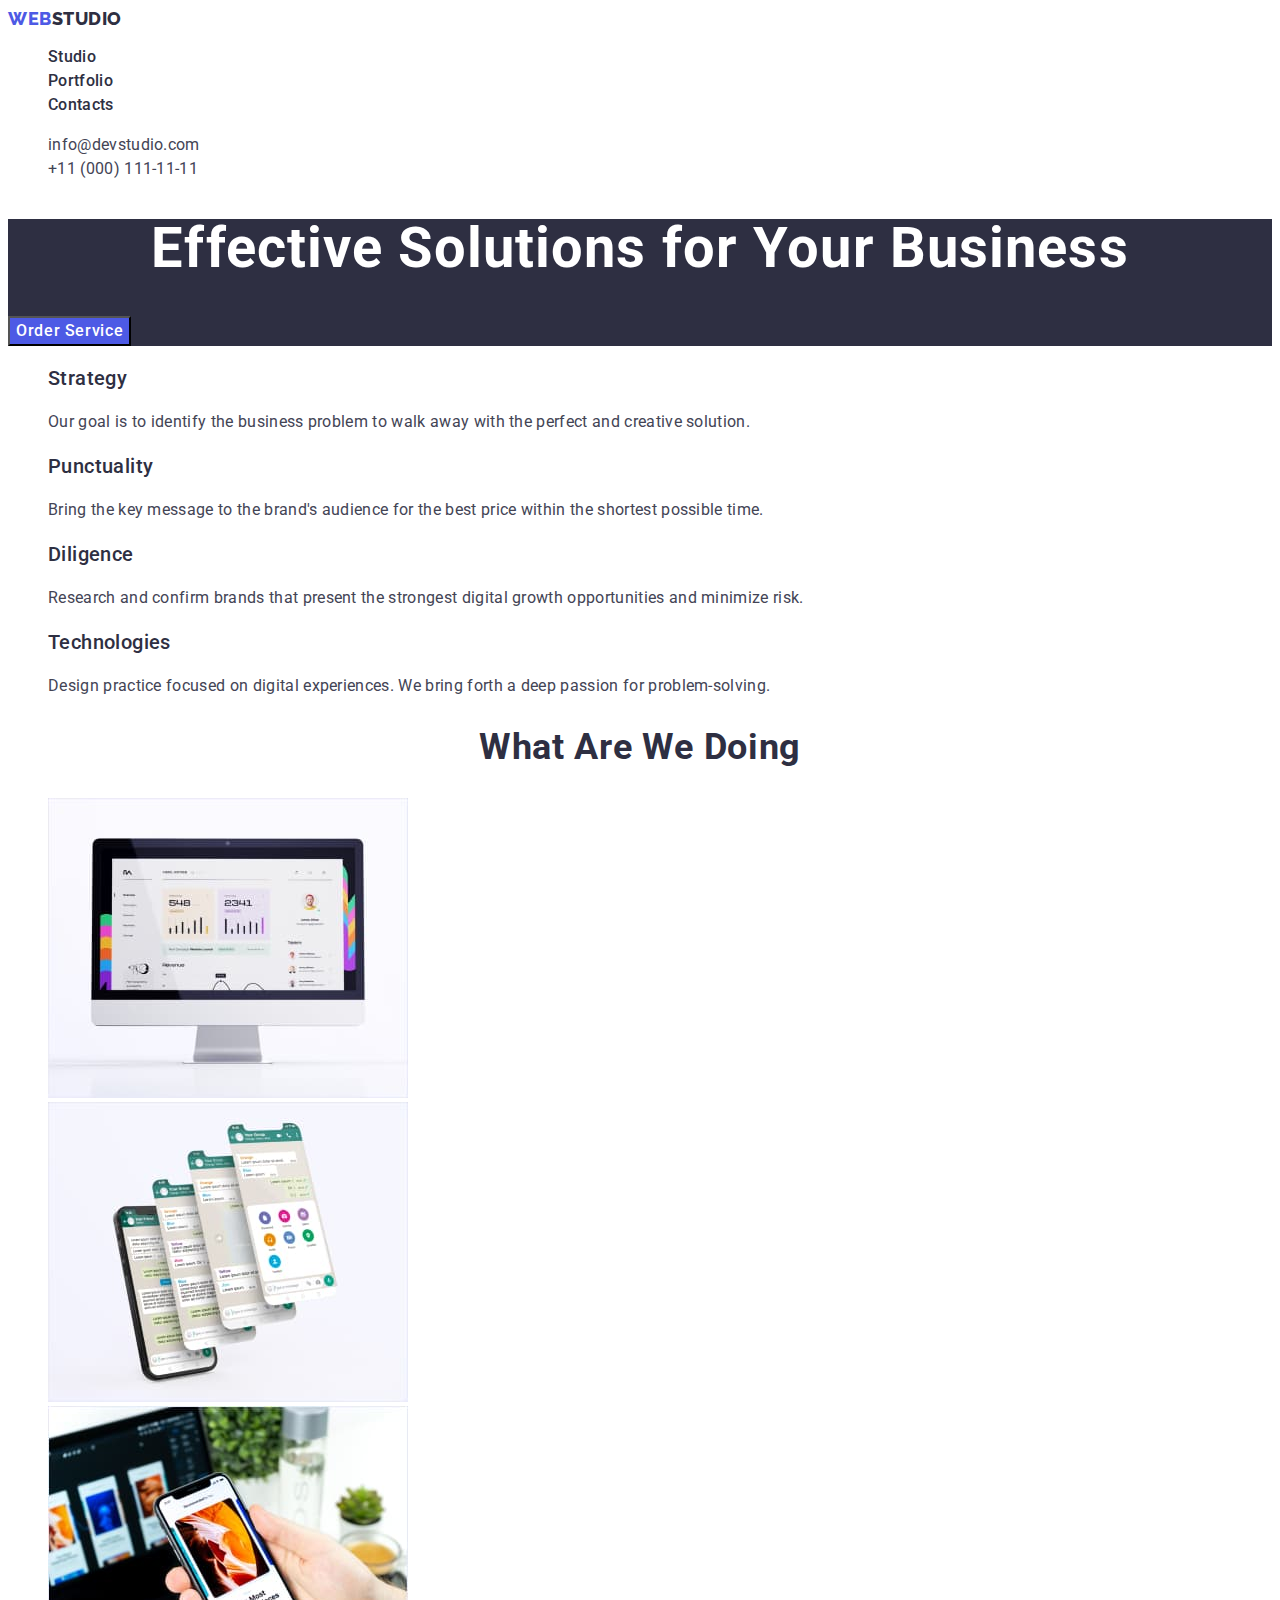
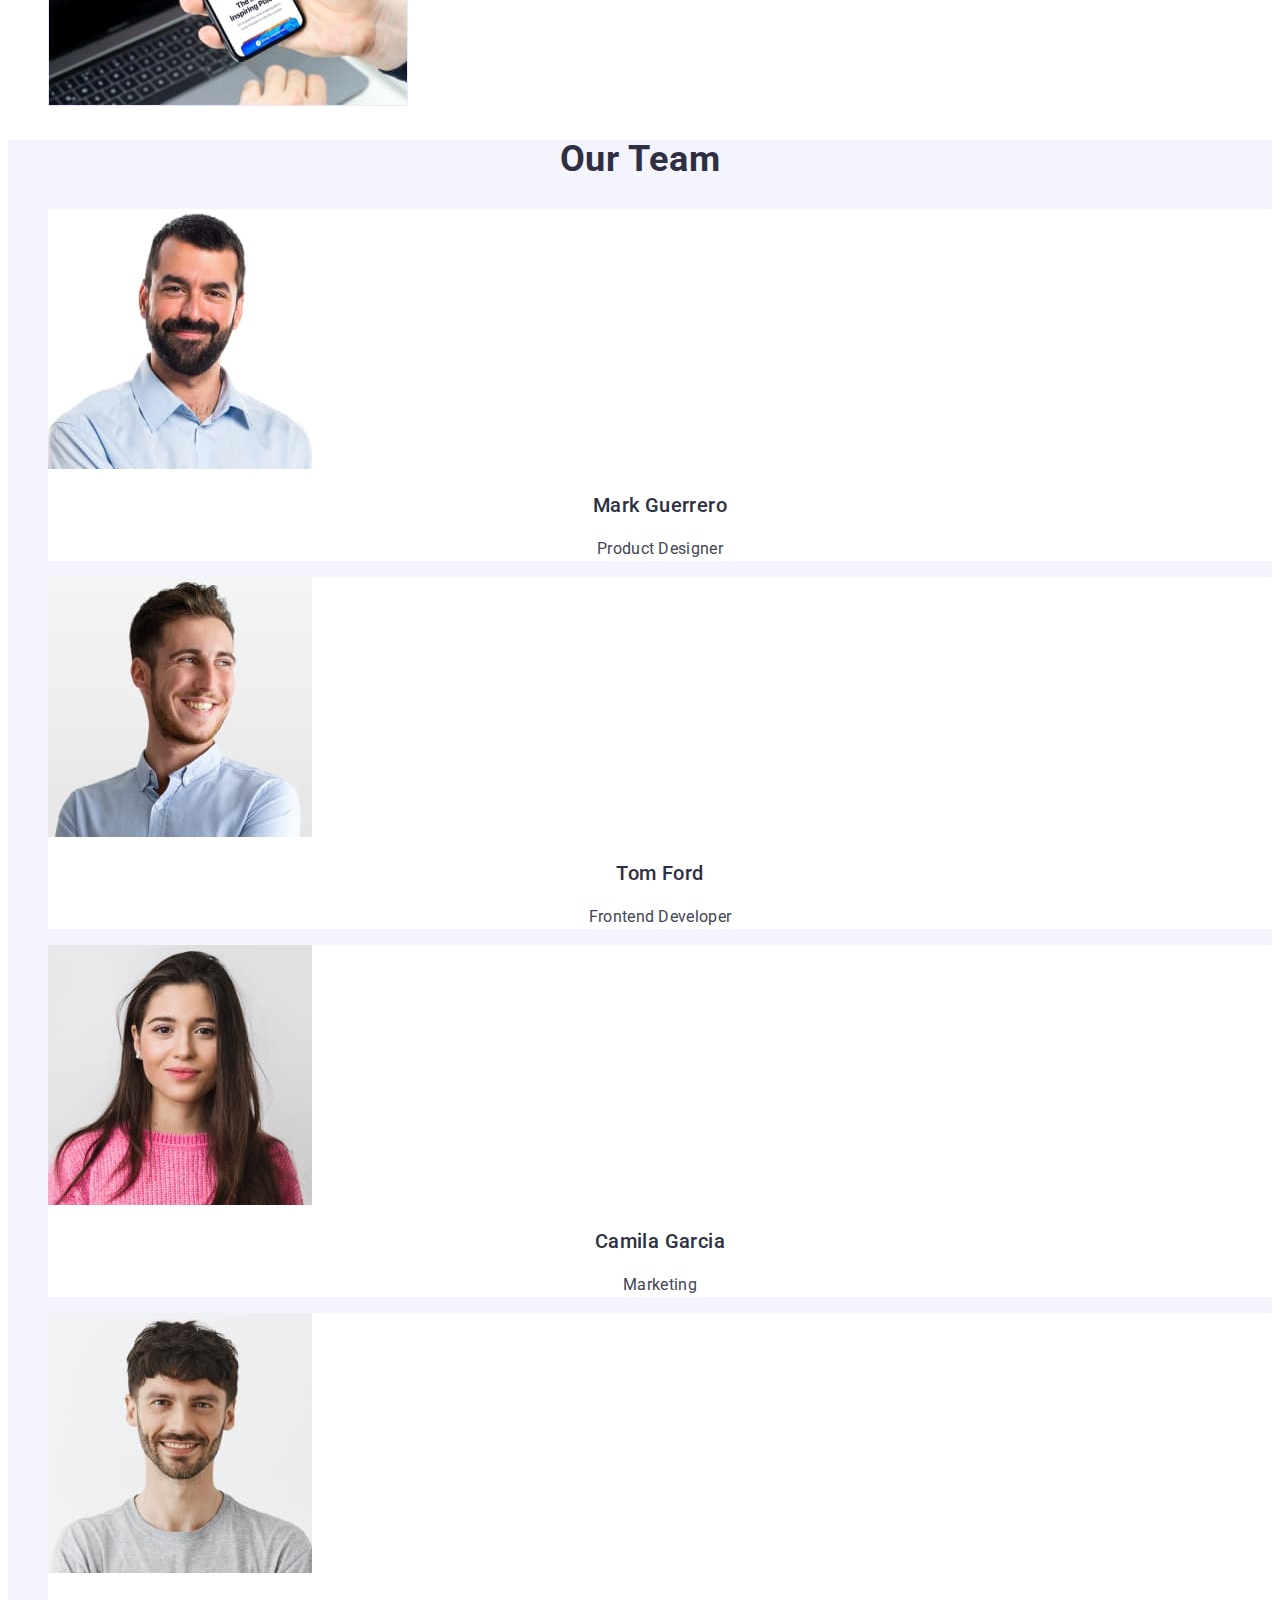
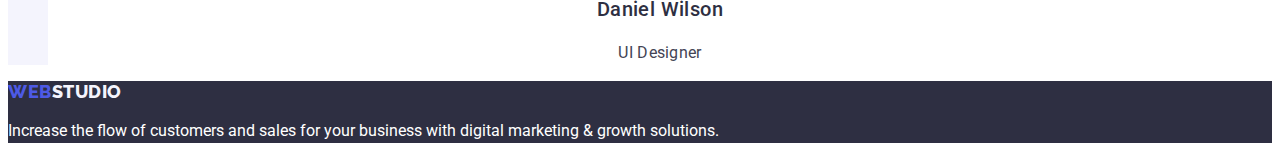
<file: index.html>
<!DOCTYPE html>
<html lang="en">
<head>
    <meta charset="UTF-8">
    <meta http-equiv="X-UA-Compatible" content="IE=edge">
    <meta name="viewport" content="width=device-width, initial-scale=1.0">
    <title>Document</title>
    <link rel="preconnect" href="https://fonts.googleapis.com">
    <link rel="preconnect" href="https://fonts.gstatic.com" crossorigin>
    <link href="https://fonts.googleapis.com/css2?family=Raleway:wght@800&family=Roboto:wght@400;500;700&display=swap" rel="stylesheet">
    <link rel="stylesheet" href="./css/styles.css">
</head>
<body>
<header class="page-header">
    <nav class="top-navigation">
        <a class="logo link" href="./index.html">Web<span class="studio-logo">Studio</span></a>
        <ul class="menu list">
            <li class="menu-item"><a class="menu-link link" href="./index.html">Studio</a></li>
            <li class="menu-item"><a class="menu-link link" href="./portfolio.html">Portfolio</a></li>
            <li class="menu-item"><a class="menu-link link" href="">Contacts</a></li>
        </ul>
    </nav>
    <address class="adress">
    <ul class="contact list ">
            <li class="contact-item"><a class="adress-contact link" href="mailto:info@devstudio.com">info@devstudio.com</a></li>
            <li class="contact-item"><a class="adress-contact link" href="tel:+110001111111">+11 (000) 111-11-11</a></li>
    </ul>
    </address>
</header> 
<main class="main-page">
   <section class="feauter-one">
        <h1 class="main-header">Effective Solutions for Your Business</h1>
        <button class="button" type="button">Order Service</button>
   </section>
   <section class="feauter-two">
        <h2 hidden class="feauter-information">features</h2>
        <ul class="info-items list">
        <li class="info-item">
            <h3 class="section">Strategy</h3>
            <p class="section-description">Our goal is to identify the business
                problem to walk away with the perfect and creative solution.</p>
        </li>
        <li class="info-item">
            <h3 class="section">Punctuality</h3>
            <p class="section-description">Bring the key message to the brand's audience for the best price within the shortest possible time.</p>
        </li>
        <li class="info-item">
            <h3 class="section">Diligence</h3>
            <p class="section-description">Research and confirm brands that present the strongest digital growth opportunities and minimize risk.</p>
        </li>
        <li class="info-item">
            <h3 class="section">Technologies</h3>
            <p class="section-description">Design practice focused on digital experiences. We bring forth a deep passion for problem-solving.</p>
        </li>
        </ul>
    </section>
    <section class="feauter-three">
        <h2 class="section-header">What are we doing</h2>
        <ul class="work-items list">
        <li class="work-item">
            <img class="section-img" src="./images/img1.jpg" alt="computer" width="360">
        </li>
        <li class="work-item">
            <img class="section-img" src="./images/img2.jpg" alt="phone" width="360">
        </li>
        <li class="work-item">
            <img class="section-img" src="./images/img3.jpg" alt="laptop" width="360">
        </li>
        </ul>
    </section>
    
    <section class="feauter-four">

     <h2 class="section-header-title">Our Team</h2>
        <ul class="section-header-list list">
            <li class="section-header-item">
                <img class="secondary-section-img" src="./images/img4.jpg" alt="man1" width="264">
                <h3 class="section-team">Mark Guerrero</h3>
                <p class="section-description-text">Product Designer</p>
            </li>
            <li class="section-header-item">
                <img class="secondary-section-img" src="./images/img5.jpg" alt="woman" width="264">
                <h3 class="section-team">Tom Ford</h3>
                <p class="section-description-text">Frontend Developer</p>
            </li>
            <li class="section-header-item">
                <img class="secondary-section-img" src="./images/img6.jpg" alt="man2" width="264">
                <h3 class="section-team">Camila Garcia</h3>
                <p class="section-description-text">Marketing</p>
            </li>
            <li class="section-header-item">
                <img class="secondary-section-img" src="./images/img7.jpg" alt="man3" width="264">
                <h3 class="section-team">Daniel Wilson</h3>
                <p class="section-description-text">UI Designer</p>
            </li>
        </ul>
    </section>
</main>
<footer class="footer">
    <a class="logo link" href="./index.html">Web<span class="studio-logo-footer">Studio</span></a>
    <p class="footer-text">Increase the flow of customers and sales for your business with digital marketing & growth solutions.</p>
</footer>

</body>
</html>
</file>
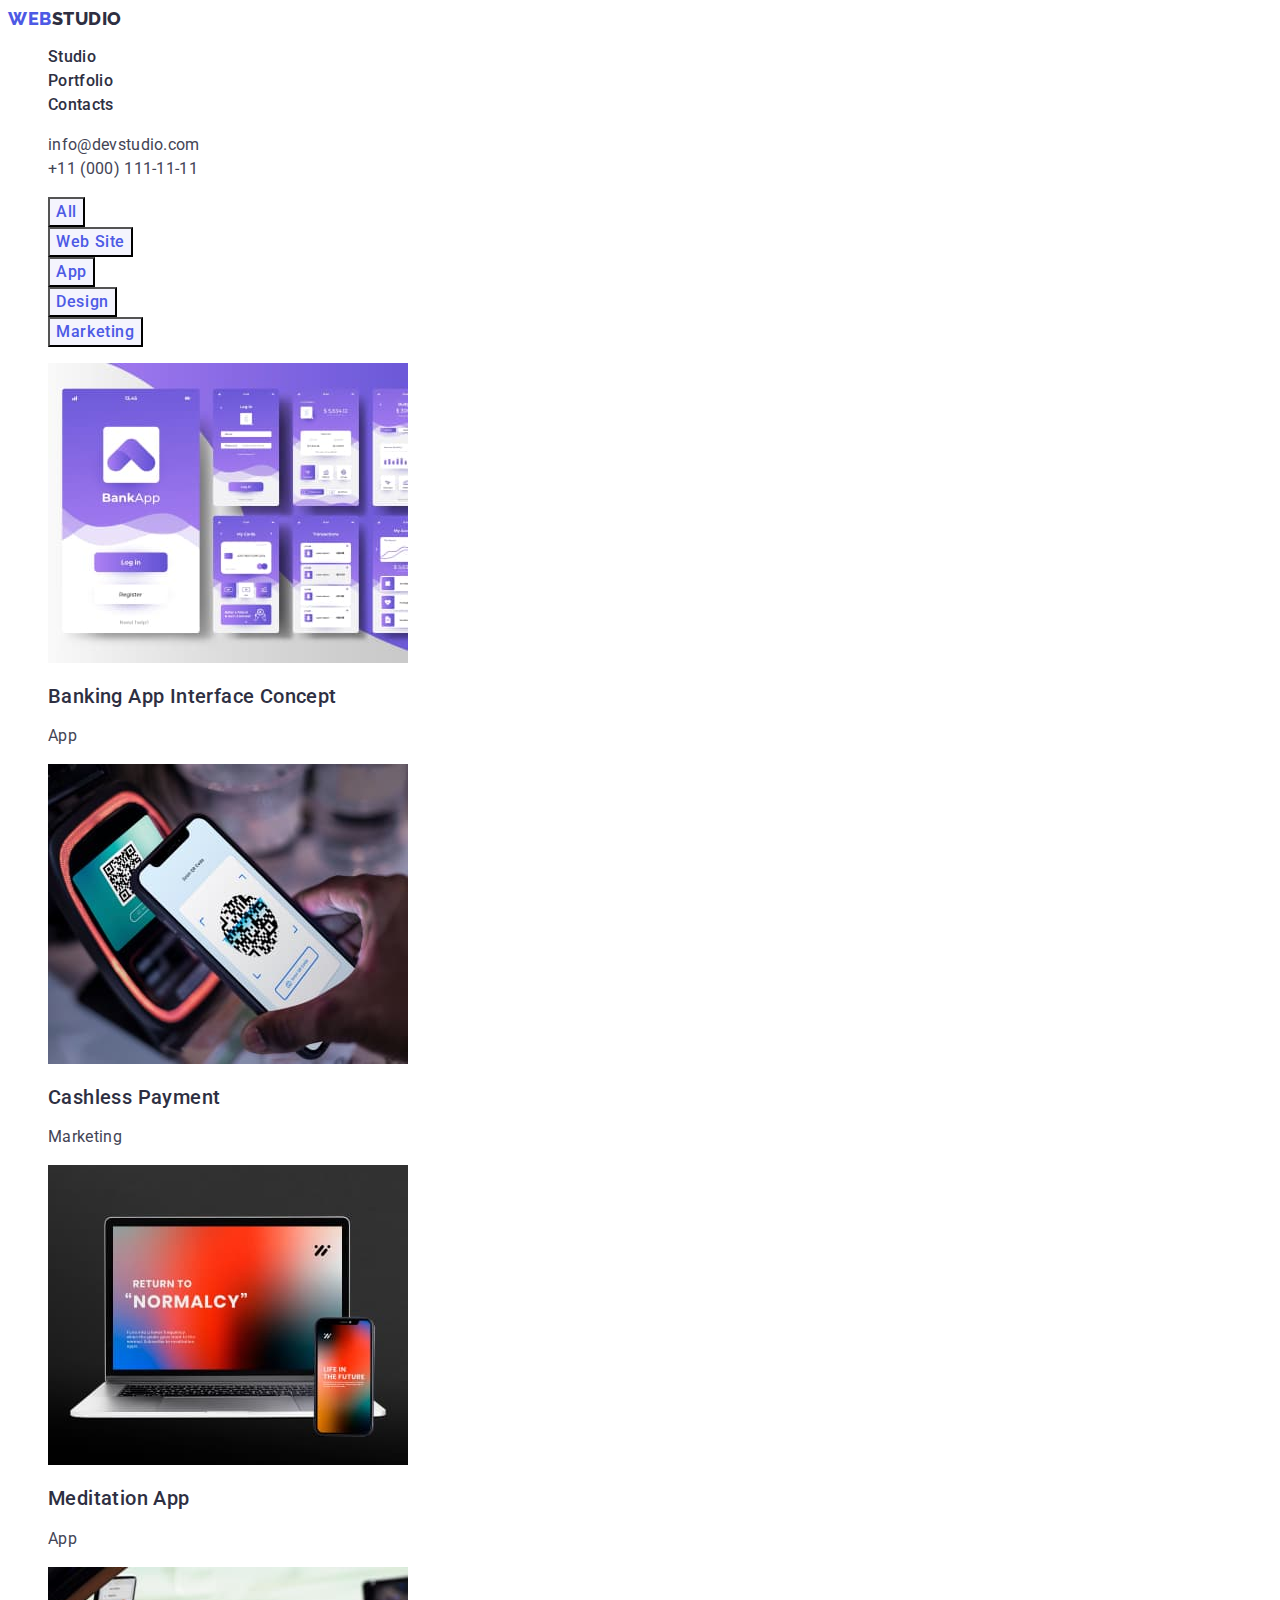
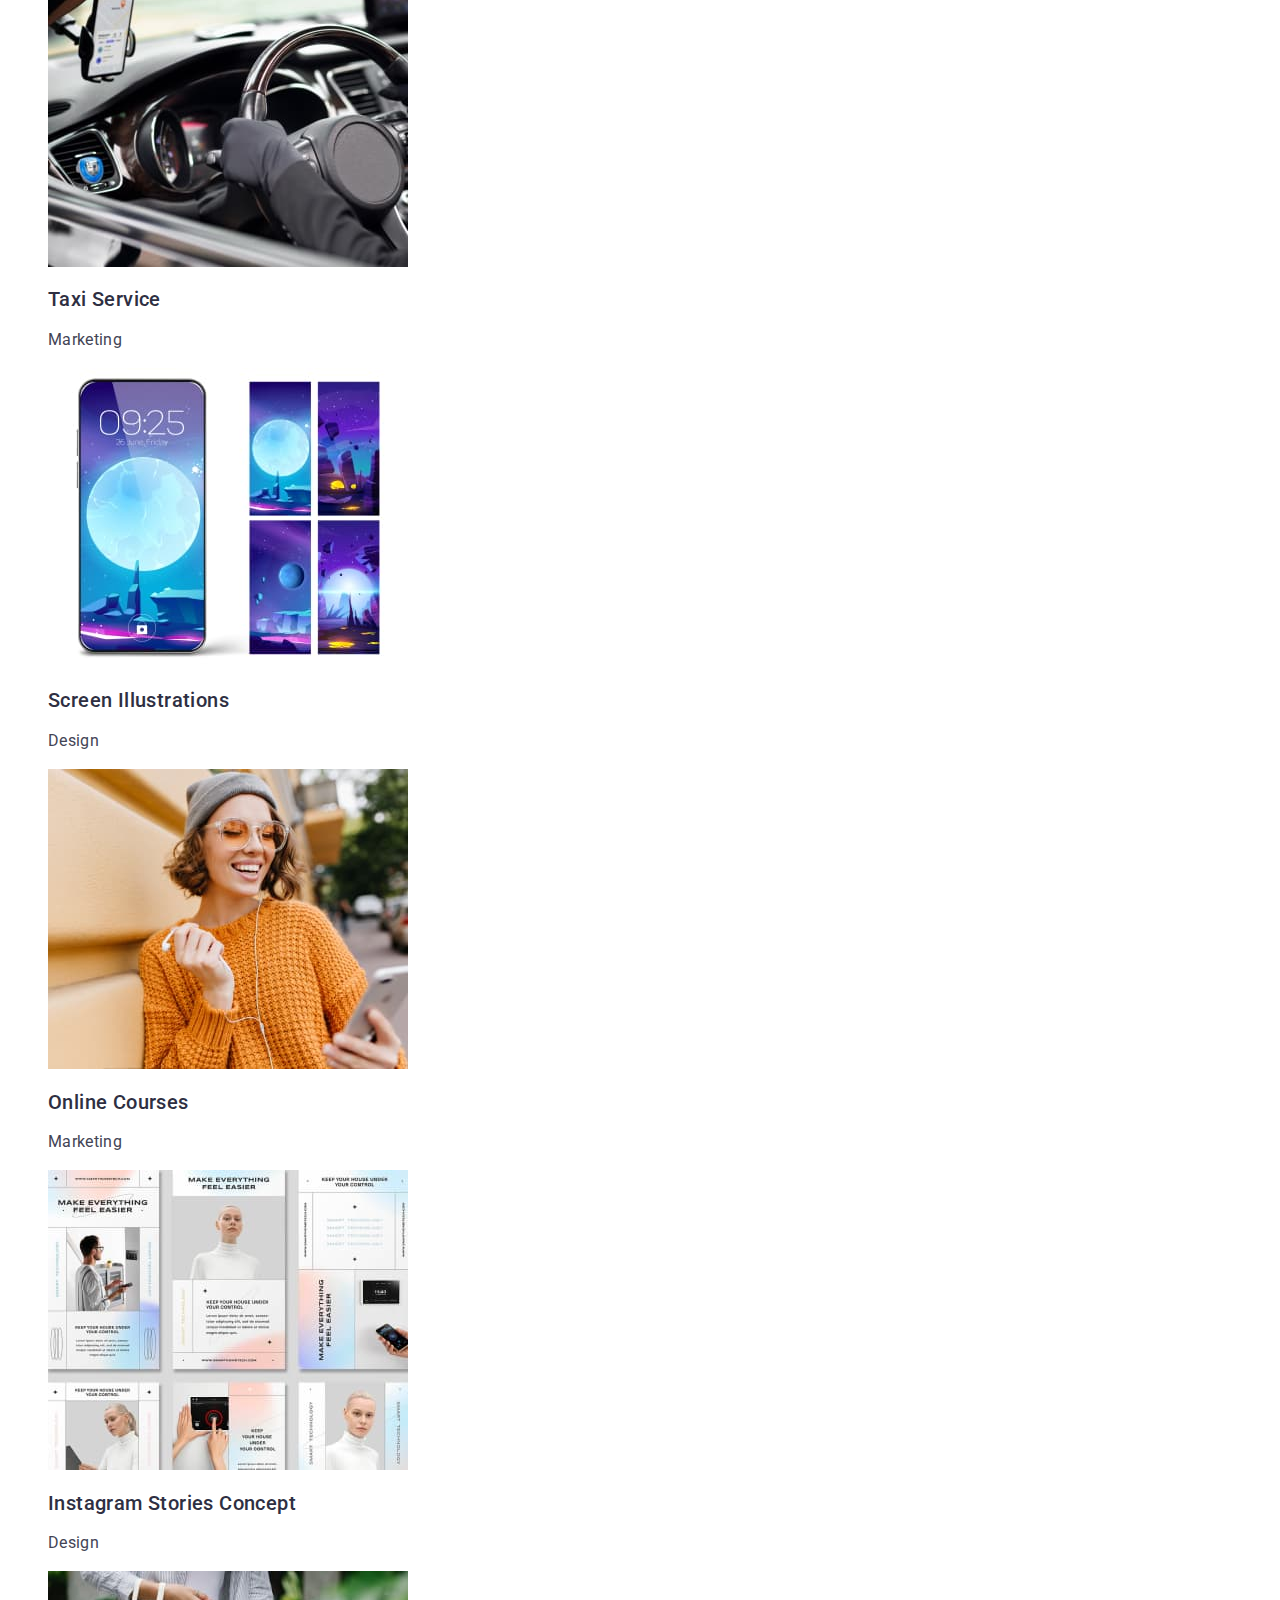
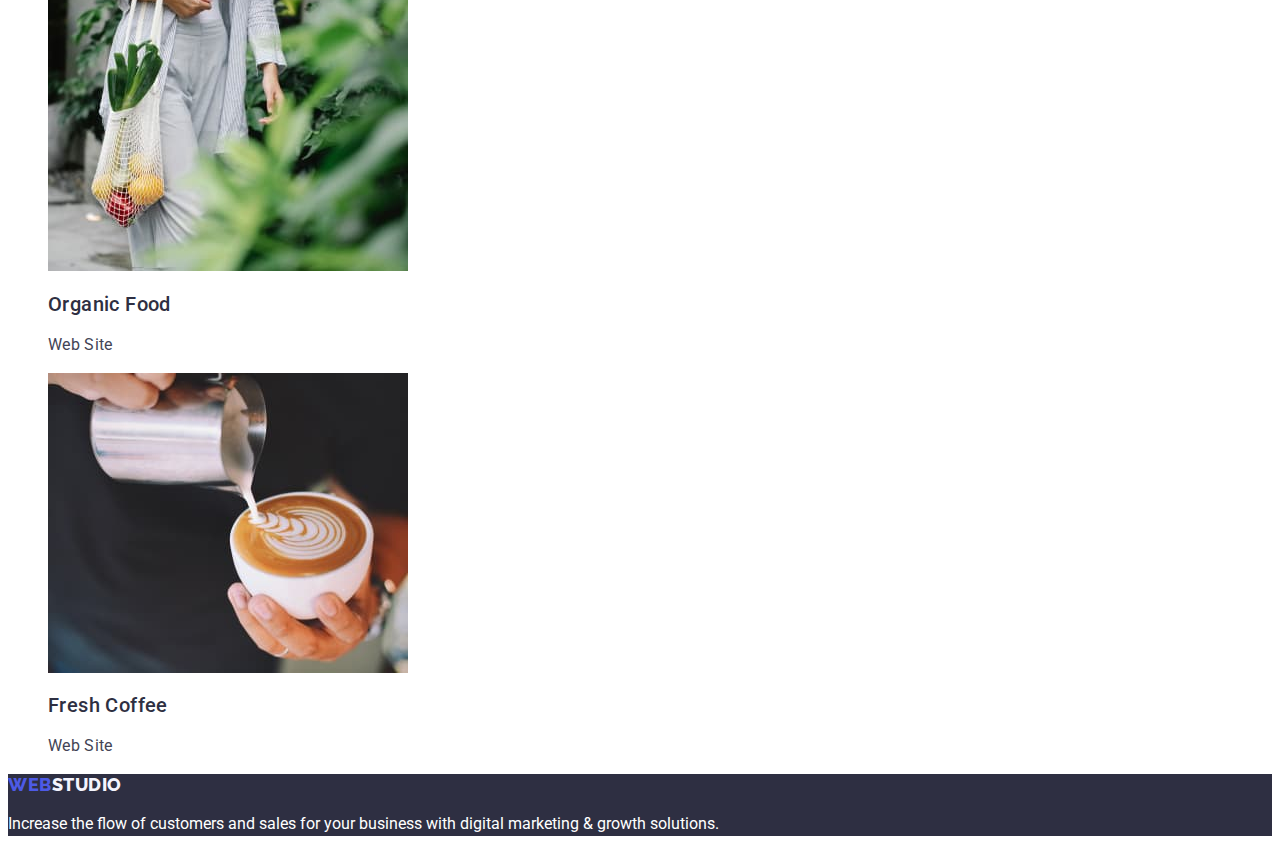
<file: portfolio.html>
<!DOCTYPE html>
<html lang="en">
<head>
    <meta charset="UTF-8">
    <meta http-equiv="X-UA-Compatible" content="IE=edge">
    <meta name="viewport" content="width=device-width, initial-scale=1.0">
    <title>Document</title>
    <link rel="preconnect" href="https://fonts.googleapis.com">
    <link rel="preconnect" href="https://fonts.gstatic.com" crossorigin>
    <link href="https://fonts.googleapis.com/css2?family=Raleway:wght@800&family=Roboto:wght@400;500;700&display=swap" rel="stylesheet">
    <link rel="stylesheet" href="./css/styles.css">
</head>
<body>
    <header class="page-header">
        <nav class="top-navigation">
            <a class="logo link" href="./index.html">Web<span class="studio-logo">Studio</span></a>
            <ul class="menu list">
                <li class="menu-item"><a class="menu-link link" href="./index.html">Studio</a></li>
                <li class="menu-item"><a class="menu-link link" href="./portfolio.html">Portfolio</a></li>
                <li class="menu-item"><a class="menu-link link" href="">Contacts</a></li>
            </ul>
        </nav>
        <address class="adress">
        <ul class="contact list ">
                <li class="contact-item"><a class="adress-contact link" href="mailto:info@devstudio.com">info@devstudio.com</a></li>
                <li class="contact-item"><a class="adress-contact link" href="tel:+110001111111">+11 (000) 111-11-11</a></li>
        </ul>
        </address>
    </header> 
<main class="portfolio">   
 <section class="portfolio-btn">
    <h1 hidden class="portfolio-btn-filters">Filters</h1>
    <ul class="button-list list">
        <li class="button-item">
            <button class="button-portfolio" type="button">All</button>
        </li>
        <li class="button-item">
            <button class="button-portfolio" type="button">Web Site</button>   
        </li>
        <li class="button-item">
            <button class="button-portfolio" type="button">App</button>   
        </li>
        <li class="button-item">
            <button class="button-portfolio" type="button">Design</button>
        </li>
        <li class="button-item">
            <button class="button-portfolio" type="button">Marketing</button>
        </li>
    </ul>
 
    <ul class="work-items list">
        <li class="section-work-item">
            <a href="" class="link">
            <img class="section-img" src="./images/img8.jpg" alt="Interface" width="360" height="300">
            <h2 class="section-work-subject">Banking App Interface Concept</h2>
            <p class="section-work-text">App</p>
            </a>
        </li>
        <li class="section-work-item">
            <a href="" class="link">
            <img class="section-img" src="./images/img9.jpg" alt="Payment" width="360" height="300">
            <h2 class="section-work-subject">Cashless Payment</h2>
            <p class="section-work-text">Marketing</p>
            </a>
        </li>
        <li class="section-work-item">
            <a href="" class="link">
            <img class="section-img" src="./images/img10.jpg" alt="Computer and phone" width="360" height="300">
            <h2 class="section-work-subject">Meditation App</h2>
            <p class="section-work-text">App</p>
            </a>
        </li>
        <li class="section-work-item">
            <a href="" class="link">
            <img class="section-img" src="./images/img11.jpg" alt="TaxiService" width="360" height="300">
            <h2 class="section-work-subject">Taxi Service</h2>
            <p class="section-work-text">Marketing</p>
            </a>
        </li>
        <li class="section-work-item">
            <a href="" class="link">
            <img class="section-img" src="./images/img12.jpg" alt="ScreenIllustrations" width="360" height="300">
            <h2 class="section-work-subject">Screen Illustrations</h2>
            <p class="section-work-text">Design</p>
            </a>
        </li>
        <li class="section-work-item">
            <a href="" class="link">
            <img class="section-img" src="./images/img13.jpg" alt="Girl with phone" width="360" height="300">
            <h2 class="section-work-subject">Online Courses</h2>
            <p class="section-work-text">Marketing</p>
            </a>
        </li>
        <li class="section-work-item">
            <a href="" class="link">
            <img class="section-img" src="./images/img14.jpg" alt="Instagram Stories" width="360" height="300">
            <h2 class="section-work-subject">Instagram Stories Concept</h2>
            <p class="section-work-text">Design</p>
            </a>
        </li>
        <li class="section-work-item">
            <a href="" class="link">
            <img class="section-img" src="./images/img15.jpg" alt="Food in pockage" width="360" height="300">
            <h2 class="section-work-subject">Organic Food</h2>
            <p class="section-work-text">Web Site</p>
            </a>
        </li>
        <li class="section-work-item">
            <a href="" class="link">
            <img class="section-img" src="./images/img16.jpg" alt="Coffee" width="360" height="300">
            <h2 class="section-work-subject">Fresh Coffee</h2>
            <p class="section-work-text">Web Site</p>
            </a>
        </li>
    </ul>

 </section>
</main>
<footer class="footer">
    <a class="logo link" href="./index.html">Web<span class="studio-logo-footer">Studio</span></a>
    <p class="footer-text">Increase the flow of customers and sales for your business with digital marketing & growth solutions.</p>
</footer>

</body>
</html>
</file>
<file: css/styles.css>
:root {
         --primary-font: 'Roboto', sans-serif;
         --secondary-font: 'Raleway', sans-serif;
         --primery-text-color-theme-dark: #FFFFFF;
         --secondary-text-color-theme-dark: #F4F4FD;
         --primery-text-color-theme-light: #2E2F42;
         --secondary-text-color-theme-light: #434455;
         --accent-color: #404BBF;
        }
   
        body {
            font-family: 'Roboto', sans-serif;
            color: #434455;
            background-color: #FFFFFF;
        }
        
        .list {
            list-style: none;
        }
        
        .link {
            text-decoration: none;
        }
        .page-header {
             background-color: #FFFFFF;
        }
        .modal-btn {
            font-family: var(--primary-font);
            font-style: normal;
            font-weight: 500;
            font-size: 16px;
            line-height: 1.5;
            letter-spacing: 0.02em;
            cursor: pointer;
            text-transform: uppercase;
            color: var(--primery-text-color-theme-light);
        }
        
        .logo {
            font-family: var(--secondary-font);
            font-style: normal;
            font-style: normal;
            font-weight: 800;
            font-size: 18px;
            line-height: 1.17;
            letter-spacing: 0.03em;
            text-transform: uppercase;
            color: #4D5AE5;
        
        }
        .studio-logo {
            font-family: var(--secondary-font);
            font-style: normal;
            font-weight: 800;
            font-size: 18px;
            line-height: 1.17;
            text-transform: uppercase;
            color: #2E2F42;
        
        }
        .menu-link {
            font-style: normal;
            font-weight: 500;
            font-size: 16px;
            line-height: 1.5;
            letter-spacing: 0.02em;
            color: var(--primery-text-color-theme-light);
        }
        
        .menu-link:hover,
        .menu-link:focus {
            color: var(--accent-color);
        }
        .adress {
            font-style: normal;
        }
        
        .adress-contact {
            font-family: var(--primary-font);
            font-style: normal;
            font-weight: 400;
            font-size: 16px;
            line-height: 1.5;
            letter-spacing: 0.02em;
            color: #434455;
        
        }
        .adress-contact:hover,
        .adress-contact:focus {
            color: var(--accent-color);
        }
        
        .feauter-one {
            background-color: #2E2F42;
        }
        .main-header {
            font-family: var(--primary-font);
            font-style: normal;
            font-weight: 700;
            font-size: 56px;
            line-height: 1.07;
            letter-spacing: 0.02em;
            text-align: center;
            color: #FFFFFF;
        
        }
        .button {
            font-family: var(--primary-font);
            font-style: normal;
            font-weight: 500;
            font-size: 16px;
            line-height: 1.5;
            letter-spacing: 0.04em;
            color: #FFFFFF;
            background: #4D5AE5;
            cursor: pointer;
        }
        .button:hover,
        .button:focus {
            background-color: var(--accent-color);
        }
       
        .section {
            font-family: var(--primary-font);
            font-style: normal;
            font-weight: 500;
            font-size: 20px;
            line-height: 1.2;
            letter-spacing: 0.02em;
            color: #2E2F42;
        
        }
        .section-description {
            font-family: var(--primary-font);
            font-style: normal;
            font-weight: 400;
            font-size: 16px;
            line-height: 1.5;
            letter-spacing: 0.02em; 
            color: #434455;
        
        }
        .section-header {
            font-family: var(--primary-font);
            font-style: normal;
            font-weight: 700;
            font-size: 36px;
            line-height: 1.11;
            letter-spacing: 0.02em;
            text-align: center;
            text-transform: capitalize;
            color: #2E2F42;
        }
        .section-img {
            box-sizing: border-box;
            width: 360px;
            height: 300px;
    
        }
        
        .feauter-four {
            background-color: #F4F4FD;
        }
        .section-header-title {
            font-family: var(--primary-font);
            font-style: normal;
            font-weight: 700;
            font-size: 36px;
            line-height: 1.11;
            letter-spacing: 0.02em;
            text-align: center;
            text-transform: capitalize;
            color: var(--primery-text-color-theme-light);
        }
        .section-header-item {
            background-color: #FFFFFF;
        }
        .section-team {
            font-family: var(--primary-font);
            font-style: normal;
            font-weight: 500;
            font-size: 20px;
            line-height: 1.2;
            letter-spacing: 0.02em;
            text-align: center;
            color: var(--primery-text-color-theme-light);
        }
        .section-description-text {
            font-family: var(--primary-font);
            font-style: normal;
            font-weight: 400;
            font-size: 16px;
            line-height: 1.5;
            letter-spacing: 0.02em;
            text-align: center;
            color: var(--secondary-text-color-theme-light);

        }

        .footer {
            background-color: #2E2F42;
        }

        .studio-logo-footer {
            font-family: var(--secondary-font);
            font-style: normal;
            font-weight: 800;
            font-size: 18px;
            line-height: 1.16;
            letter-spacing: 0.03em;
            text-transform: uppercase;
            color: #F4F4FD;
        
        }
        .footer-text {
           
            font-family: var(--primary-font);
            font-style: normal;
            font-weight: 400;
            font-size: 16px;
            line-height: 1.5;
            color: var(--primery-text-color-theme-dark);
        }
       /* portfolio*/

       .button-portfolio {
            font-family: var(--primary-font);
            font-style: normal;
            font-weight: 500;
            font-size: 16px;
            line-height: 1.5;
            letter-spacing: 0.04em;
            color: #4D5AE5;
            background-color: #F4F4FD;
            cursor: pointer;
       }
       .button-portfolio:hover,
       .button-portfolio:focus {
            color: #FFFFFF;
            background-color: var(--accent-color);
       }
        .button-click {
            font-family: var(--primary-font);
            font-style: normal;
            font-weight: 500;
            font-size: 16px;
            line-height: 1.5;
            text-align: center;
            color: #4D5AE5;

        }
        .section-work-item {
            text-decoration: none 
        }
        .section-work-subject {
            font-style: normal;
            font-weight: 500;
            font-size: 20px;
            line-height: 1.2;
            letter-spacing: 0.02em;
            color: var(--primery-text-color-theme-light);
        }   
        .section-work-text {
            font-style: normal;
            font-weight: 400;
            font-size: 16px;
            line-height: 1.5;
            letter-spacing: 0.02em;
            color: var(--secondary-text-color-theme-light); 
        }
</file>
